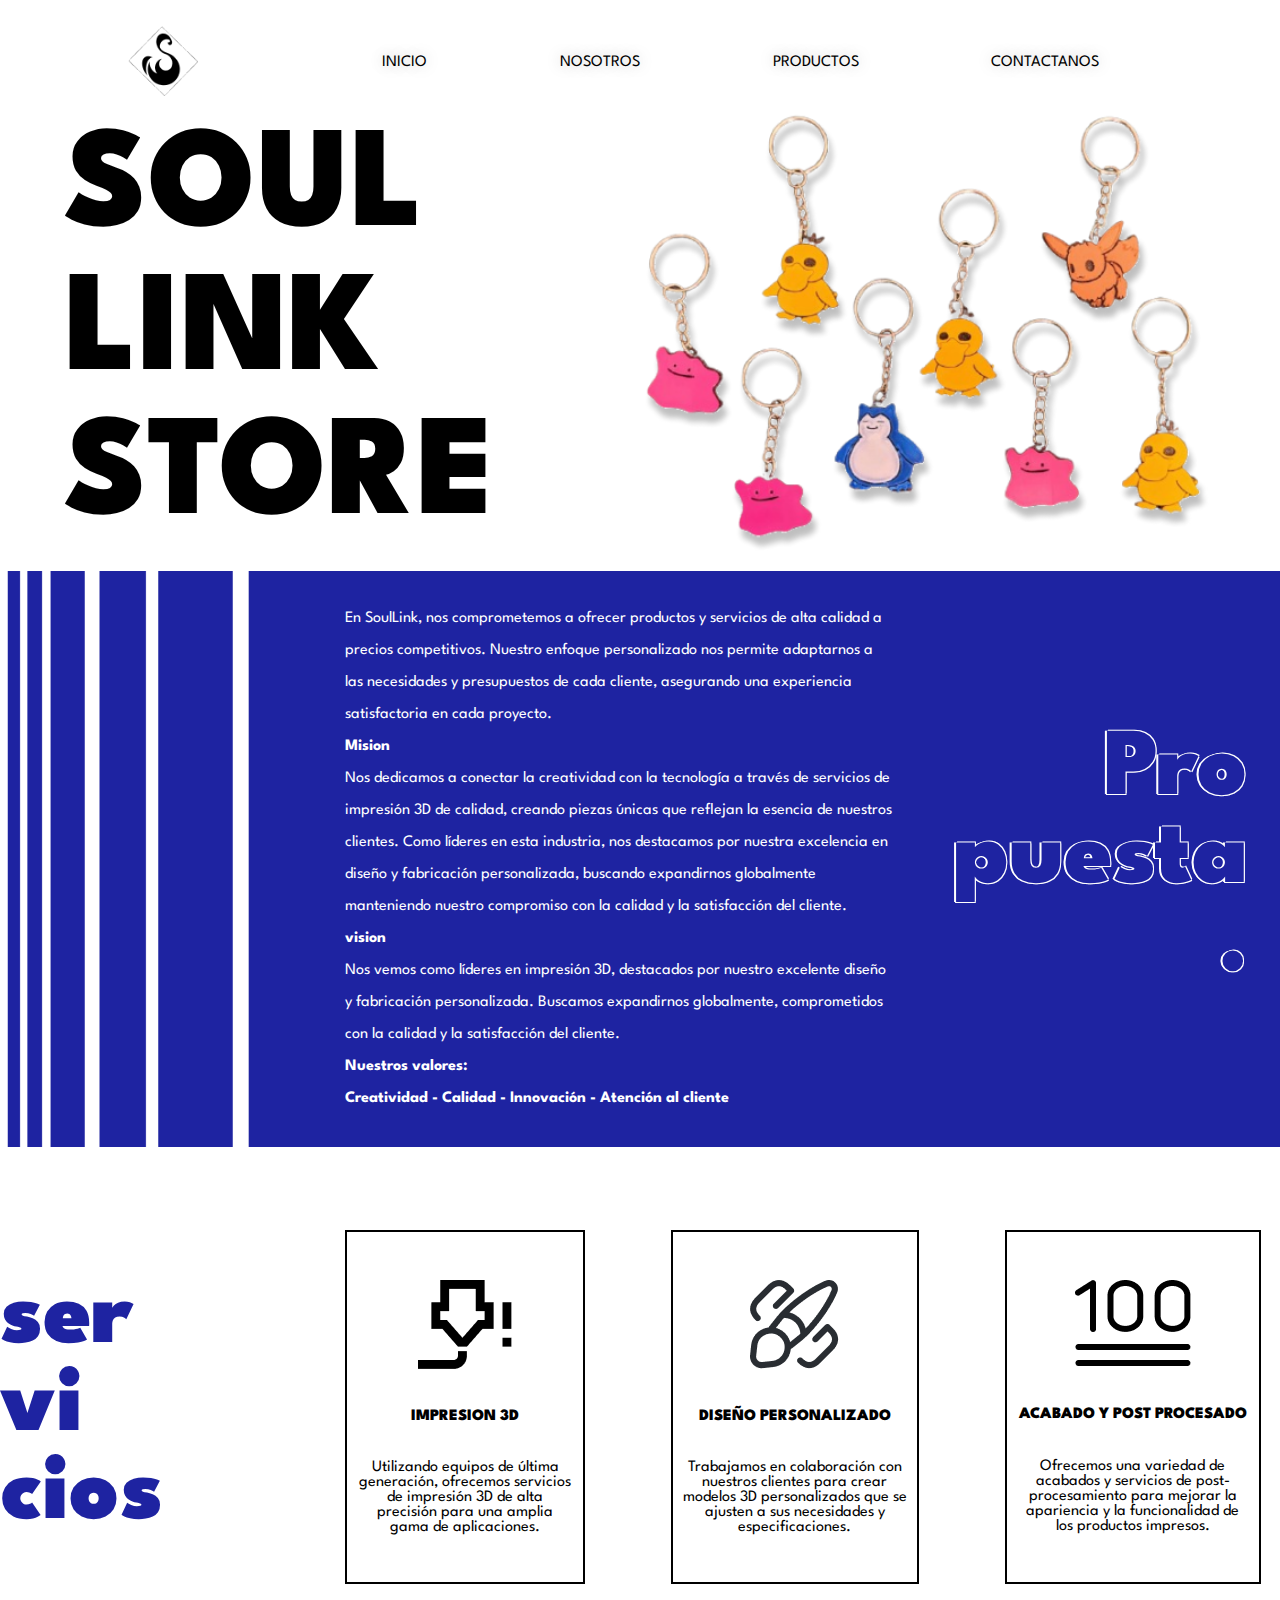
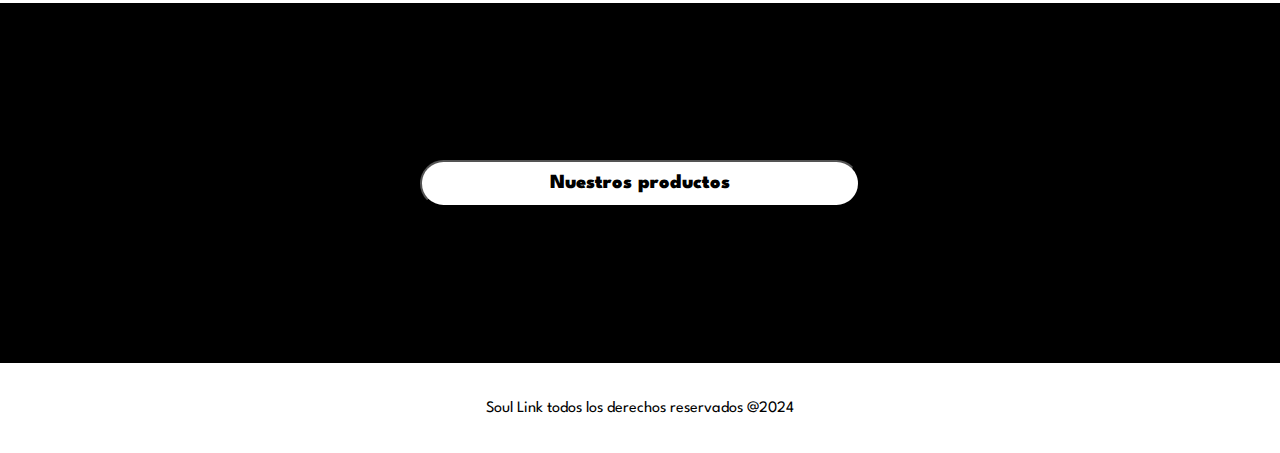
<file: index.html>
<!DOCTYPE html>
<html lang="en">

<head>
    <meta charset="UTF-8">
    <meta name="viewport" content="width=device-width, initial-scale=1.0">
    <link rel="preconnect" href="https://fonts.googleapis.com">
    <link rel="preconnect" href="https://fonts.gstatic.com" crossorigin>
    <link href="https://fonts.googleapis.com/css2?family=League+Spartan:wght@100..900&display=swap" rel="stylesheet">

    <link rel="stylesheet" href="main.css">


    <title>Soul link</title>
</head>

<body class="container">

    <nav class="navbar">
        <div class="navbar-item-logo">
            <img src="assets/logo.png" height="70" alt="logotipo soulink" srcset="">
        </div>
        <ul class="navbar-item">

            <li><a href="index.html">Inicio</a></li>
            <li><a href="productos.html">Nosotros</a></li>
            <li><a href="productos.html">Productos</a></li>
            <li><a href="contacto.html">Contactanos</a></li>
        </ul>

    </nav>
    <main class="hero">
        <div class="hero-title">
            <h2 class="main-title">SOUL LINK STORE</h2>
        </div>
        <div class="hero-banner">
            <img src="assets/banner.png" class="hero-banner-img" alt="" srcset="">
        </div>

    </main>

    <section class="propuesta">
        <div class="propuesta-descripcion">
            <p>En SoulLink, nos comprometemos a ofrecer productos y servicios de alta calidad a precios competitivos.
                Nuestro enfoque personalizado nos permite adaptarnos a las necesidades y presupuestos de cada cliente,
                asegurando una experiencia satisfactoria en cada proyecto.</p>

            <h5>
                Mision
            </h5>
            <p>
                Nos dedicamos a conectar la creatividad con la tecnología a través de servicios de impresión 3D de
                calidad, creando piezas únicas que reflejan la esencia de nuestros clientes. Como líderes en esta
                industria, nos destacamos por nuestra excelencia en diseño y fabricación personalizada, buscando
                expandirnos globalmente manteniendo nuestro compromiso con la calidad y la satisfacción del cliente.
            </p>

            <h5>
                vision
            </h5>

            <p>
                Nos vemos como líderes en impresión 3D, destacados por nuestro excelente diseño y fabricación
                personalizada. Buscamos expandirnos globalmente, comprometidos con la calidad y la satisfacción del
                cliente.
            </p>
            <h5>
                Nuestros valores:
            </h5>
            <h6 class="inverse-title"> Creatividad - Calidad - Innovación - Atención al cliente</h6>

        </div>
        <div class="propuesta-title">
            <p class="title-inverse">Pro </br>puesta</br>.</p>
            <p class="title-inverse-black mobile-font">propuesta</p>
        </div>
    </section>

    <section class="servicios">
        <div class="servicios-title">
            <p class="title-inverse-black">ser</br>vi</br>cios</p>
            <p class="title-inverse-black mobile-font">servicios</p>
        </div>
        <div class="servicios-card-list">
            <div class="rectangle-card">
                <div class="rectangle-card-header">
                    <img src="assets/print.png" alt="" srcset="">
                </div>

                <h6 class="rectangle-card-title"> IMPRESION 3D </h6>

                <p class="rectangle-card-content">
                    Utilizando equipos de última generación, ofrecemos servicios de impresión 3D de alta precisión
                    para una amplia gama de aplicaciones.
                </p>

            </div>


            <div class="rectangle-card">
                <div class="rectangle-card-header">
                    <img src="assets/brush.png" alt="" srcset="">
                </div>

                <h6 class="rectangle-card-title"> DISEÑO PERSONALIZADO </h6>

                <p class="rectangle-card-content">
                    Trabajamos en colaboración con nuestros clientes para crear modelos 3D personalizados que se ajusten
                    a sus necesidades y especificaciones.
                </p>
            </div>
            <div class="rectangle-card">
                <div class="rectangle-card-header">
                    <img src="assets/🦆 emoji _hundred points_.png" alt="" srcset="">
                </div>

                <h6 class="rectangle-card-title"> ACABADO Y
                    POST PROCESADO</h6>

                <p class="rectangle-card-content">
                    Ofrecemos una variedad de acabados y servicios de post-procesamiento para mejorar la apariencia y la
                    funcionalidad
                    de los productos impresos.
                </p>
            </div>

        </div>
    </section>
    <section class="productos">
        <a href="productos.html" class="btn-link-a">
            <button class="btn-primary">
                Nuestros productos
            </button>
        </a>

    </section>

    <footer>
        Soul Link todos los derechos reservados @2024
    </footer>

</body>

</html>
</file>
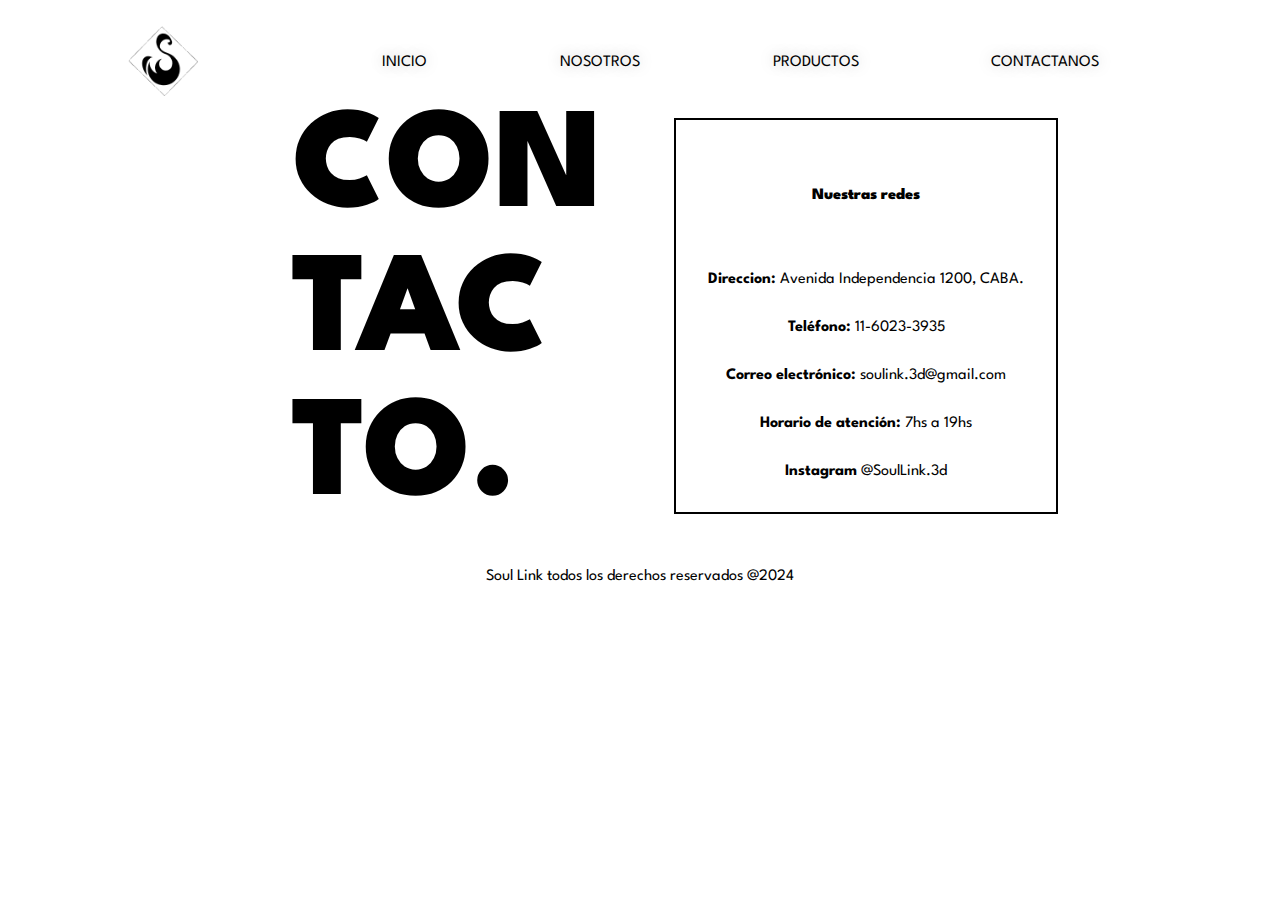
<file: contacto.html>
<!DOCTYPE html>
<html lang="en">

<head>
    <meta charset="UTF-8">
    <meta name="viewport" content="width=device-width, initial-scale=1.0">
    <link rel="preconnect" href="https://fonts.googleapis.com">
    <link rel="preconnect" href="https://fonts.gstatic.com" crossorigin>
    <link href="https://fonts.googleapis.com/css2?family=League+Spartan:wght@100..900&display=swap" rel="stylesheet">
    <link rel="stylesheet" href="main.css">

    <title>Soul link</title>
</head>

<body class="container">

    <nav class="navbar">
        <div class="navbar-item-logo">
            <img src="assets/logo.png" height="70" alt="logotipo soulink" srcset="">
        </div>
        <ul class="navbar-item">

            <li><a href="index.html">Inicio</a></li>
            <li><a href="nosotros.html">Nosotros</a></li>
            <li><a href="productos.html">Productos</a></li>
            <li><a href="contacto.html">Contactanos</a></li>
        </ul>

    </nav>
    <main class="hero">
        <div class="hero-title">
            <h2 class="main-title">CON<br /> TAC<br />TO.</h2>
        </div>
        <div class="hero-banner">

            <div class="rectangle-card card-xl line-height-3">
                <h6 class="rectangle-card-title"> Nuestras redes</h6>
                <p class="rectangle-card-content"> <strong>Direccion:</strong> Avenida Independencia 1200, CABA.</p>
                <p class="rectangle-card-content"><strong>Teléfono:</strong> 11-6023-3935</p>
                <p class="rectangle-card-content"><strong>Correo electrónico:</strong> soulink.3d@gmail.com</p>
                <p class="rectangle-card-content"><strong>Horario de atención:</strong> 7hs a 19hs</p>
                <p class="rectangle-card-content"><strong>Instagram</strong> @SoulLink.3d</p>

            </div>

        </div>

    </main>

    <footer >
        Soul Link todos los derechos reservados @2024
    </footer>

</body>

</html>
</file>
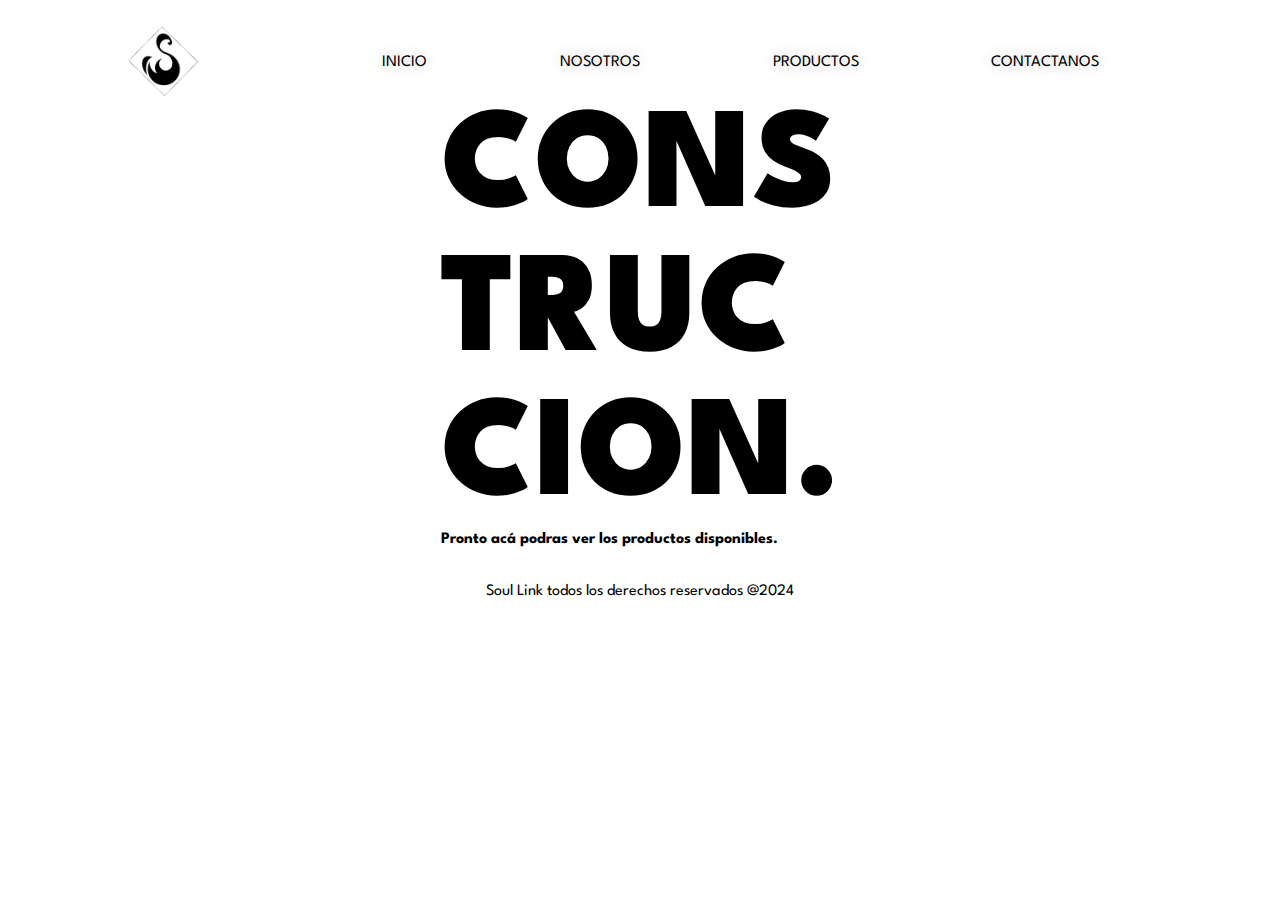
<file: nosotros.html>
<!DOCTYPE html>
<html lang="en">

<head>
    <meta charset="UTF-8">
    <meta name="viewport" content="width=device-width, initial-scale=1.0">
    <link rel="preconnect" href="https://fonts.googleapis.com">
    <link rel="preconnect" href="https://fonts.gstatic.com" crossorigin>
    <link href="https://fonts.googleapis.com/css2?family=League+Spartan:wght@100..900&display=swap" rel="stylesheet">
  
    <link rel="stylesheet" href="main.css">

    <title>Soul link</title>
</head>

<body class="container">

    <nav class="navbar">
        <div class="navbar-item-logo">
            <img src="assets/logo.png" height="70" alt="logotipo soulink" srcset="">
        </div>
        <ul class="navbar-item">

            <li><a href="index.html">Inicio</a></li>
            <li><a href="nosotros.html">Nosotros</a></li>
            <li><a href="productos.html">Productos</a></li>
            <li><a href="contacto.html">Contactanos</a></li>
        </ul>

    </nav>
    <main class="hero">
        <div class="hero-title">
            <h2 class="main-title">CONS<br /> TRUC<br />CION.</h2>
            <h3 class="rectangle-card-title"> Pronto acá podras ver los productos disponibles.</h3>
        </div>

    </main>



    <footer>
        Soul Link todos los derechos reservados @2024
    </footer>

</body>

</html>
</file>
<file: main.css>
* {
    margin: 0;
    padding: 0;
    box-sizing: border-box;
    font-family: "League Spartan", sans-serif;
    font-size: 16px;
}

.navbar {
    display: flex;
    gap: 18%;
    align-items: center;
    padding: 0 10%;
    margin-top: 2%;
}

.navbar-item {
    display: flex;
    justify-content: space-between;
    gap: 10px;
    width: 70%;
}


/* Style 3: Just animate the :after element's width from 0 to 100% */

li,
a {
    list-style: none;
    text-decoration: none;
}

.navbar-item a {
    height: 100%;
    position: relative;
    display: flex;
    align-items: center;
    color: #000000;
    text-transform: uppercase;
    text-shadow: 0 0 15px #b8b8b8;
    transition: all 300ms cubic-bezier(0.075, 0.82, 0.165, 1);

}

.navbar-item a:after {
    content: "";
    position: absolute;
    width: 0%;
    height: 1px;
    display: block;
    transition: all 0.3s ease;
    bottom: 25%;
}

.navbar-item a:hover::after {
    width: 100%;
    height: 3px;
    background-color: #ff028d;
}

.btn-link-a {
    display: block;
    width: 100%;
}


.hero {
    display: flex;
    justify-content: center;
    gap: 5%;
    width: 100%;
    overflow: hidden;
    box-sizing: border-box;
    align-items: center;
    
}

.main-title {
    font-size: 9em;
    font-weight: 900;
    line-height: 1;
    display: inline-flex;
    max-width: 40vw;
}


.hero-banner-img {
    width: 45vw;
}

.propuesta {
    display: flex;
    justify-content: flex-end;
    align-items: center;
    min-height: 60vh;
    background-image: url('assets/propuesta.png');
    background-size: cover;
    background-position: center;
    padding: 2em;
}

.propuesta-descripcion {
    font-weight: 400;
    width: 50%;
    height: auto;
    line-height: 2;
    padding-right: 5%;
    color: white;
}

.title-inverse {

    font-size: 6em;
    font-weight: 900;
    text-align-last: right;
    color: #1E23A1;
    text-shadow: -2px 0px 0 #fff, 1px -1px 0 #fff, -1px 1px 0 #fff, 1px 1px 0 #fff;
}

.servicios-title {
    width: 75%;
    height: 100%;

}

.title-inverse-black {
    font-size: 6em;
    font-weight: 900;
    color: #1E23A1;
    text-shadow: -1px -1px 0 #fff, 1px -1px 0 #fff, -1px 1px 0 #fff, 1px 1px 0 #fff;
    display: flex;
    width: 100%;
    align-items: stretch;
}

.servicios {
    display: flex;
    justify-content: space-evenly;
    align-items: center;
    margin-top: 5%;
}

.productos {
    display: flex;
    height: 40vh;
    text-align: center;
    background-color: #000000;
    align-items: center;
    justify-content: center;
}

.servicios-card-list {
    display: flex;
    gap: 5%;
    height: auto;
}

.rectangle-card {
    display: flex;
    flex-direction: column;
    border: 2px solid black;
    align-items: stretch;
    text-align: center;
    justify-content: space-evenly;
    padding: 5% 1%;
    margin: 2%;

}

.card-xl {
    width: 120%;
}

.rectangle-card h6 {
    margin: 4vh 0;
    font-weight: 900;
    font-size: medium;
}

.mobile-font {
    display: none;
}

.btn-primary {
    -webkit-border-radius: 28;
    -moz-border-radius: 28;
    border-radius: 28px;
    color: #000000;
    font-size: 20px;
    background: #ffffff;
    padding: 1% 10%;
    text-decoration: none;
    font-weight: 900;
}

.btn-primary:hover {
    background: #d9d9d9;
    text-decoration: none;
}

footer {
    height: 10vh;
    justify-content: center;
    display: flex;
    align-items: center;
    text-align: center;
}


.line-height-3 {
    line-height: 3em;
}

@media only screen and (max-width: 678px) {

    main,
    .info,
    .navbar,
    .navbar-item,
    .hero {
        flex-direction: column;
        height: 100%;
        max-width: 100%;
    }

    .navbar {
        margin-bottom: 10%;

    }

    .navbar-item {
        align-items: center;
        margin-top: 10%;
    }

    .servicios,
    .servicios-card-list {
        flex-direction: column;
        gap: 10%;
    }

    .propuesta {
        flex-direction: column-reverse;
    }

    .propuesta-descripcion {
        width: 100%;
    }


    .hero-banner-img {
        width: 100%;
    }

    .main-title {
        font-size: 6em;
        text-align: center;
        max-width: 100vw;
    }

    .title-inverse-black,
    .title-inverse {
        font-size: 3em;
        display: none;
    }

    .mobile-font {
        display: block;
        text-align: center;
        margin-bottom: 5%;
    }

    .card-xl {
        width: auto;
    }
}
</file>
